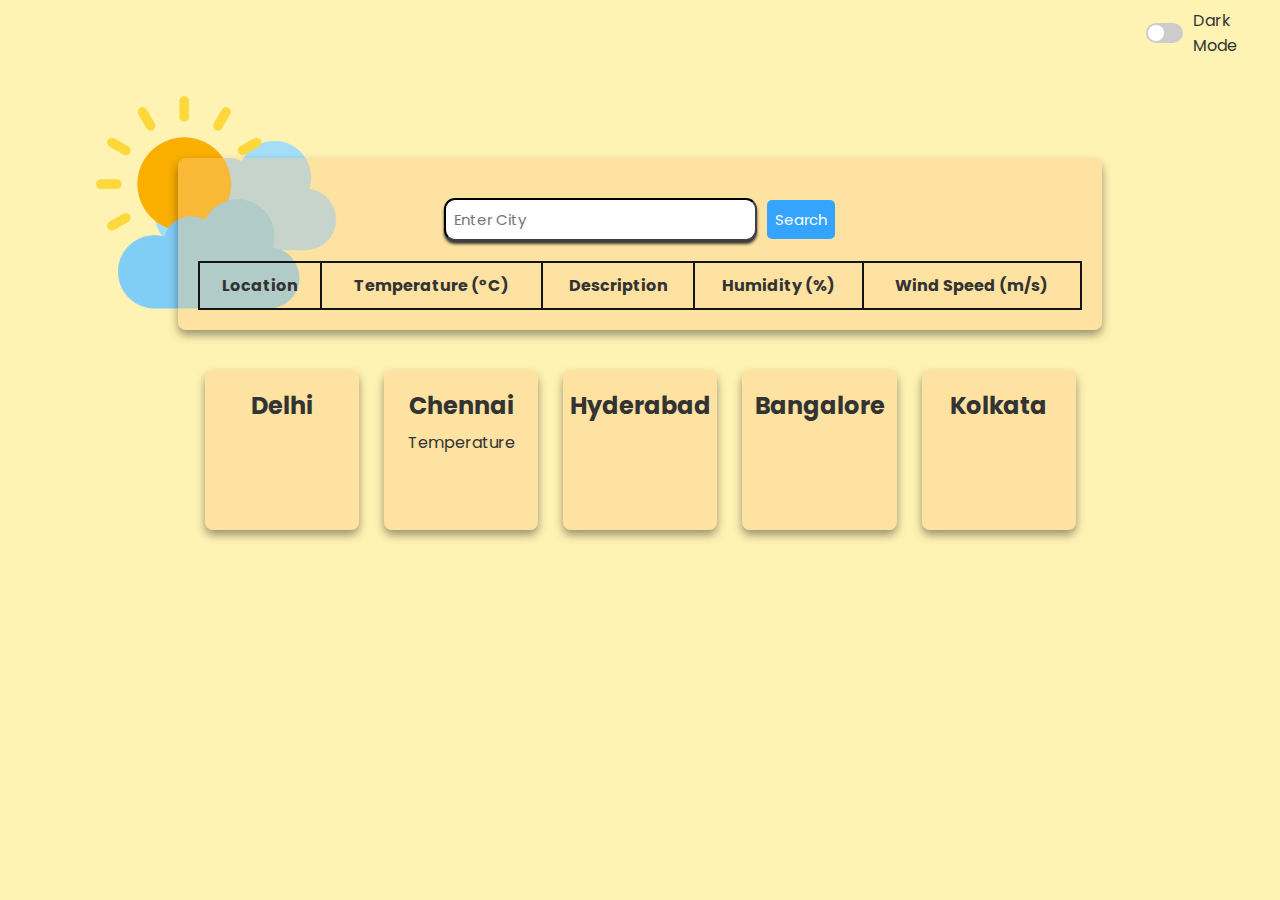
<file: index.html>
<!DOCTYPE html>
<html lang="en">
<head>
    <meta charset="UTF-8">
    <meta name="viewport" content="width=device-width, initial-scale=1.0">
    <link rel="stylesheet" href="styles.css">
    <link href='https://fonts.googleapis.com/css?family=Poppins' rel='stylesheet'>
    <title>Weather Dashboard</title>
</head>
<body>
    <div class="toggle-container">
        <label class="switch">
            <input type="checkbox" id="dark-mode-toggle">
            <span class="slider round"></span>
        </label>
        <span class="toggle-label">Dark Mode</span>
    </div>
    <div class="container">
        
        <div class="search-container">
            <input type="text" id="city-input" placeholder="Enter City">
            <button id="search-button">Search</button>
            
        </div>
        
        <table class="weather-table">
            <thead>
                <tr>
                    <th>Location</th>
                    <th>Temperature (°C)</th>
                    <th>Description</th>
                    <th>Humidity (%)</th>
                    <th>Wind Speed (m/s)</th>
                </tr>
            </thead>
            <tbody id="weather-body">
            </tbody>
        </table>
    </div>
    <div class="city-weather">
    <div class="weather-panel" id="delhi">
        <h2>Delhi</h2>
        <p id="delhi-temperature"></p>
        <p id="delhi-description"></p>
    </div>
    
    <div class="weather-panel" id="chennai">
        <h2>Chennai</h2>
        <p id="chennai-temperature">Temperature</p>
        <p id="chennai-description"></p>
    </div>
    
    <div class="weather-panel" id="hyderabad">
        <h2>Hyderabad</h2>
        <p id="hyderabad-temperature"></p>
        <p id="hyderabad-description"></p>
    </div>
    
    <div class="weather-panel" id="bangalore">
        <h2>Bangalore</h2>
        <p id="bangalore-temperature"></p>
        <p id="bangalore-description"></p>
    </div>
    
    <div class="weather-panel" id="kolkata">
        <h2>Kolkata</h2>
        <p id="kolkata-temperature"></p>
        <p id="kolkata-description"></p>
    </div>
</div>
    <script src="app.js"></script>
</body>
</html>
</file>
<file: styles.css>
body {
    font-family: 'Poppins', sans-serif;
    color: #333;
    background-image:url("1.png");
    background-repeat: no-repeat;
    background-size: cover;
    transition: background-color 0.5s, color 0.5s;
    justify-content: center;
    align-content: center;
}
.city-weather{
    align-items: center;
    position: absolute;
    left: 51%;
    transform: translate(-50%, -50%);
    display: flex;
    width: 70%;
}
.weather-panel{
    margin-top: 40px;
    height: 150px;
    line-height: 0.8;
    border-color: rgba(187, 115, 21, 0.4);
}
.container {
    background-color: rgb(250, 201, 136, 0.4);
    max-width: 70%;
    margin: 100px auto;
    padding: 20px;
    border-radius: 8px;
    box-shadow: 0 5px 10px rgba(0, 0, 10, 0.4);
}
.toggle-container {
    margin-left: 90%;
    display: flex;
    align-items: center;
    margin-bottom: 20px;
}
.switch {
    position: relative;
    display: inline-block;
    width: 40px;
    height: 20px;
}

.switch input {
    opacity: 0;
    width: 0;
    height: 0;
}
.slider {
    position: absolute;
    cursor: pointer;
    top: 0;
    left: 0;
    right: 0;
    bottom: 0;
    background-color: #ccc;
    -webkit-transition: .4s;
    transition: .4s;
    border-radius: 34px;
}
.slider:before {
    position: absolute;
    content: "";
    height: 16px;
    width: 16px;
    left: 2px;
    top: 2px;
    background-color: white;
    -webkit-transition: .4s;
    transition: .4s;
    border-radius: 50%;
}
input:checked + .slider {
    background-color: #2196F3;
}
input:focus + .slider {
    box-shadow: 0 3px 1px #4379a5;
}
input:checked + .slider:before {
    -webkit-transform: translateX(26px);
    -ms-transform: translateX(26px);
    transform: translateX(20px);
}
.slider.round {
    border-radius: 20px;
}
.slider.round:before {
    border-radius: 50%;
}
.toggle-label {
    margin-left: 10px;
}
.weather-container {
    text-align: center;
}
.weather-info p {
    margin: 5px 0;
}
.search-container {
    margin-top: 20px;
    display: flex;
    justify-content: center;
    align-items: center;
}
#city-input {
    font-family: 'Poppins';
    font-size: 15px;
    padding: 8px;
    border-color: #413e3e;
    margin-right: 10px;
    border-radius: 11px;
    box-shadow: 0 3px 3px #3a3636;
}
#search-button {
    font-family: 'Poppins';
    font-size: 15px;
    padding: 8px;
    cursor: pointer;
    background-color: #35a4ff;
    color: #ffffff;
    border: none;
    border-radius: 5px;
}
#search-button:hover{
    background-color: #2b8cdb;
    transform: 0.3s;
}
.weather-table {
    width: 100%;
    margin-top: 20px;
    border-collapse: collapse;
}
.weather-table th{
    padding: 10px;
    border: 2px solid #141414;
    text-align: center;
    font-family: 'Poppins';
}
.weather-table td {
    padding: 10px;
    border: 2px solid #141414;
    text-align: center;
    font-family: 'Poppins';
}
.weather-panel {
    background-color: rgb(250, 201, 136, 0.4);
    border-color: rgba(161, 107, 12, 0.9);
    line-height: 0.9;
    width: 18%;
    box-shadow: 0 5px 10px rgba(0, 0, 10, 0.4);
    border-radius: 8px;
    padding: 5px;
    margin-right: 25px;
    text-align: center;
}

.dark-mode #city-input {
    background-color: #ffffff;
    color: #151313;
}
.dark-mode .weather-table th, .weather-table td {
    border: 1px solid #e1d6d6; 
}
.dark-mode {
    background-image: url("2.png");
    color: #fff;
}
.dark-mode .container {
    border-color: #666;
    background-color: rgba(164, 194, 206, 0.1);
}
.dark-mode .weather-panel {
    color: #fff;
    border-color: #666;
    background-color: rgba(164, 194, 206, 0.1);
}
.dark-mode .weather-panel p{
    color: white;
}
.dark-mode .weather-showcase{
    background-color: rgba(164, 194, 206, 0.1);
    height: 100px;
    line-height: 0.7;
    max-width: 600px;
    margin: 250px auto;
    padding: 10px;
    border-radius: 10px;
    box-shadow: 0 0 10px rgba(0, 0, 0, 0.1);
}
.weather-showcase {
    height: 100px;
    line-height: 0.7;
    max-width: 600px;
    margin: 250px auto;
    padding: 10px;
    border-radius: 10px;
    box-shadow: 0 0 10px rgba(0, 0, 0, 0.1);
}
</file>
